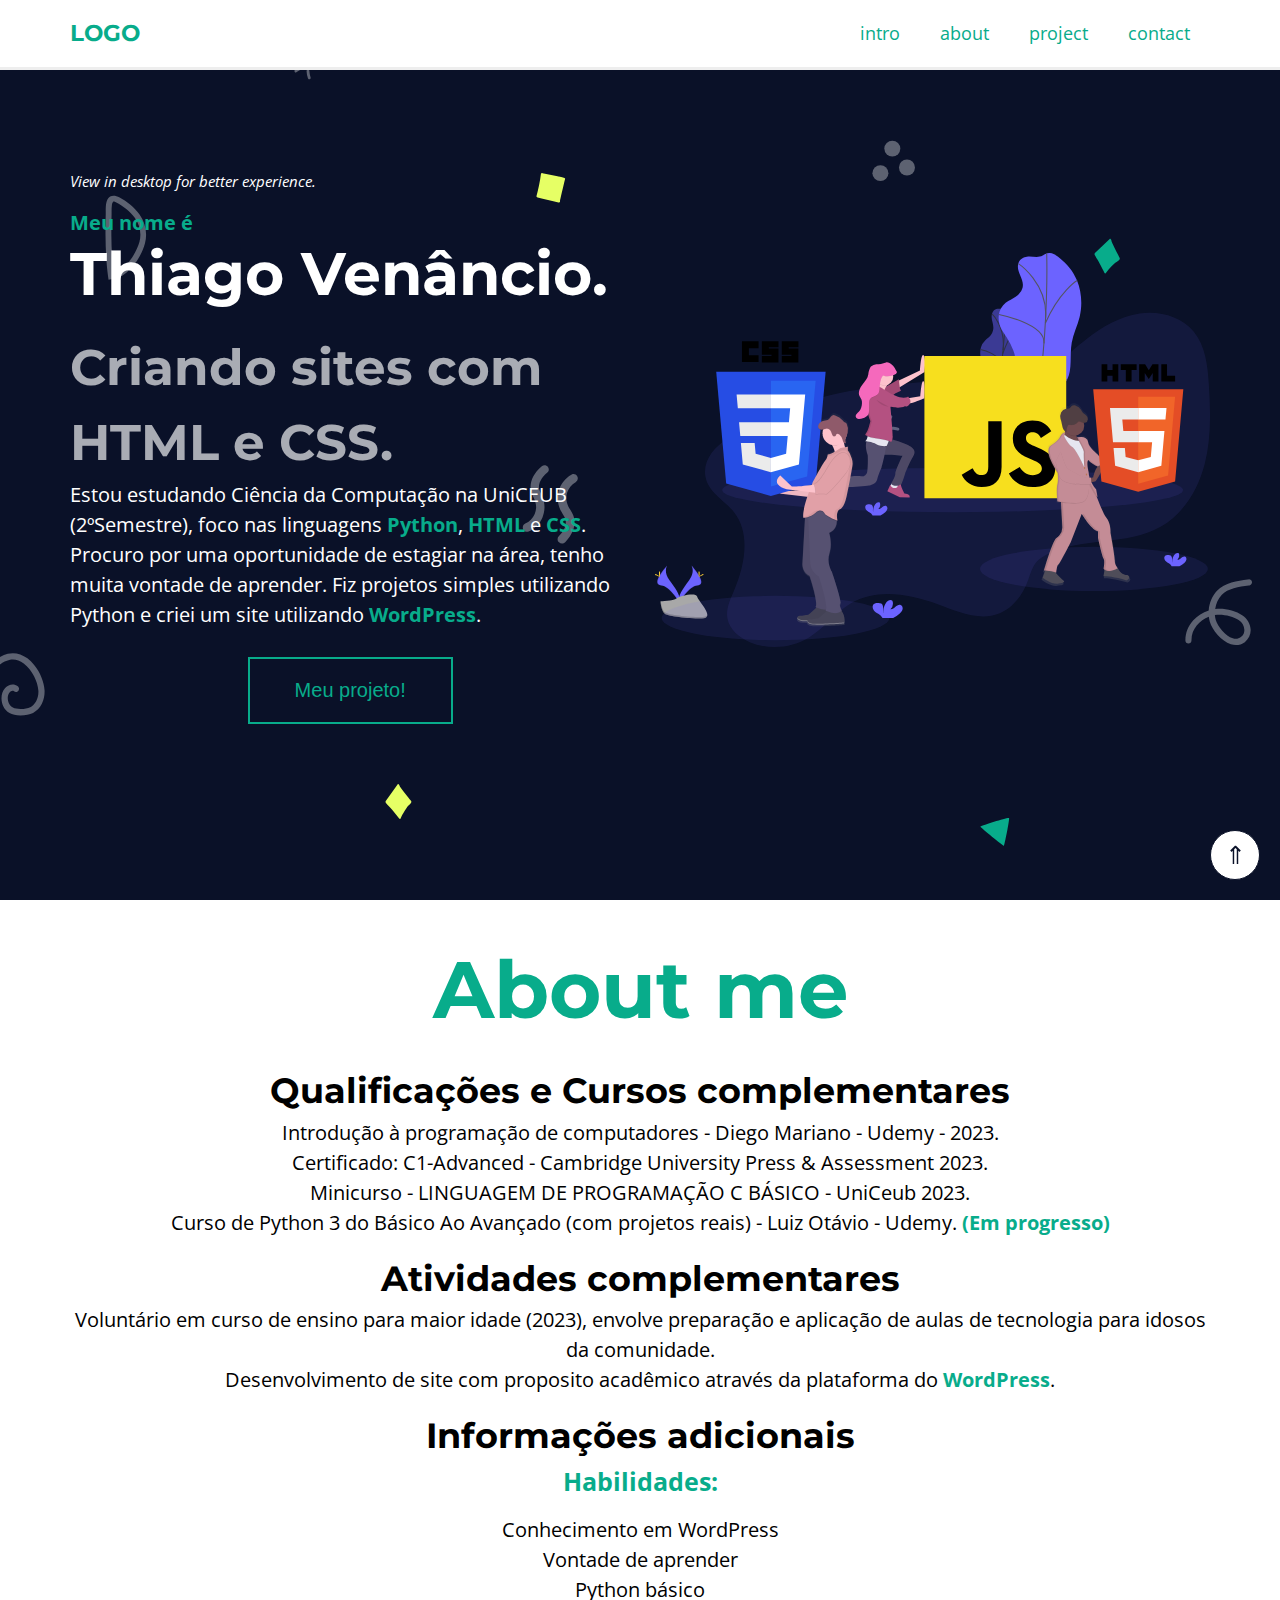
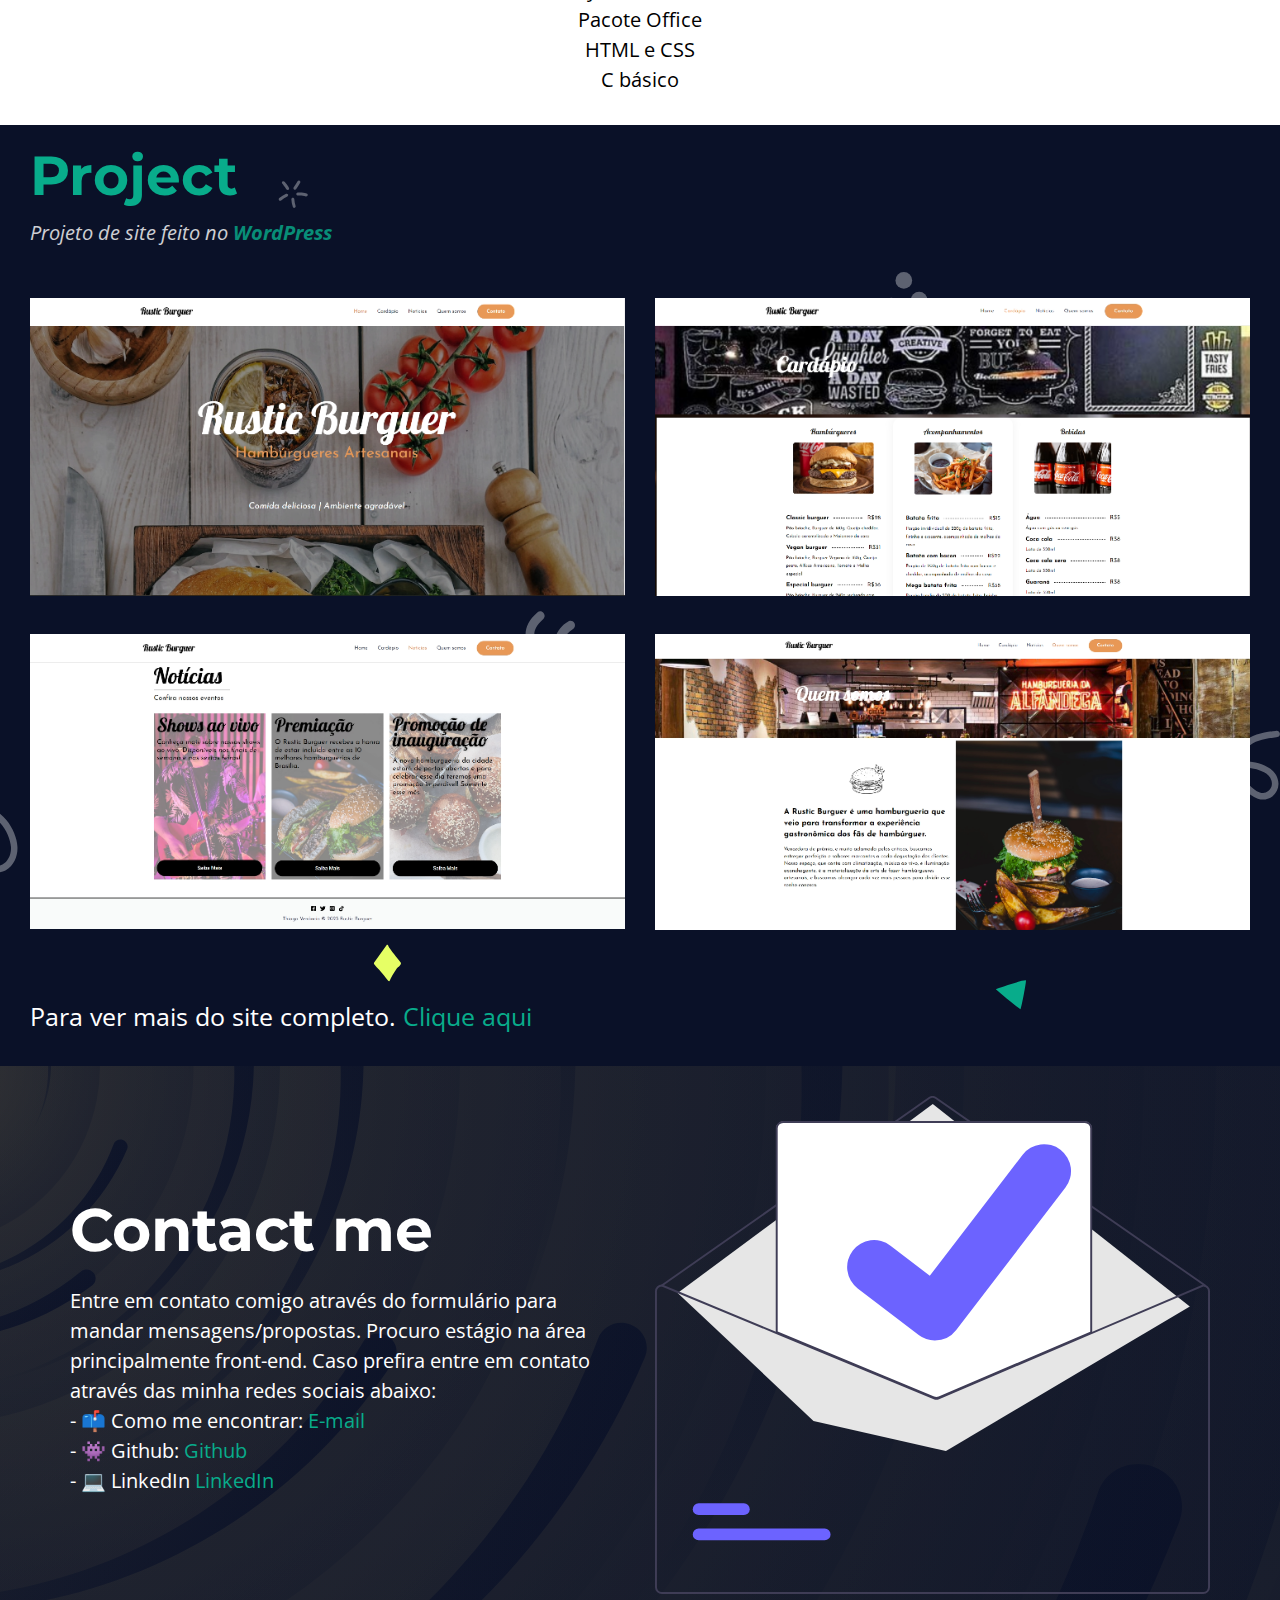
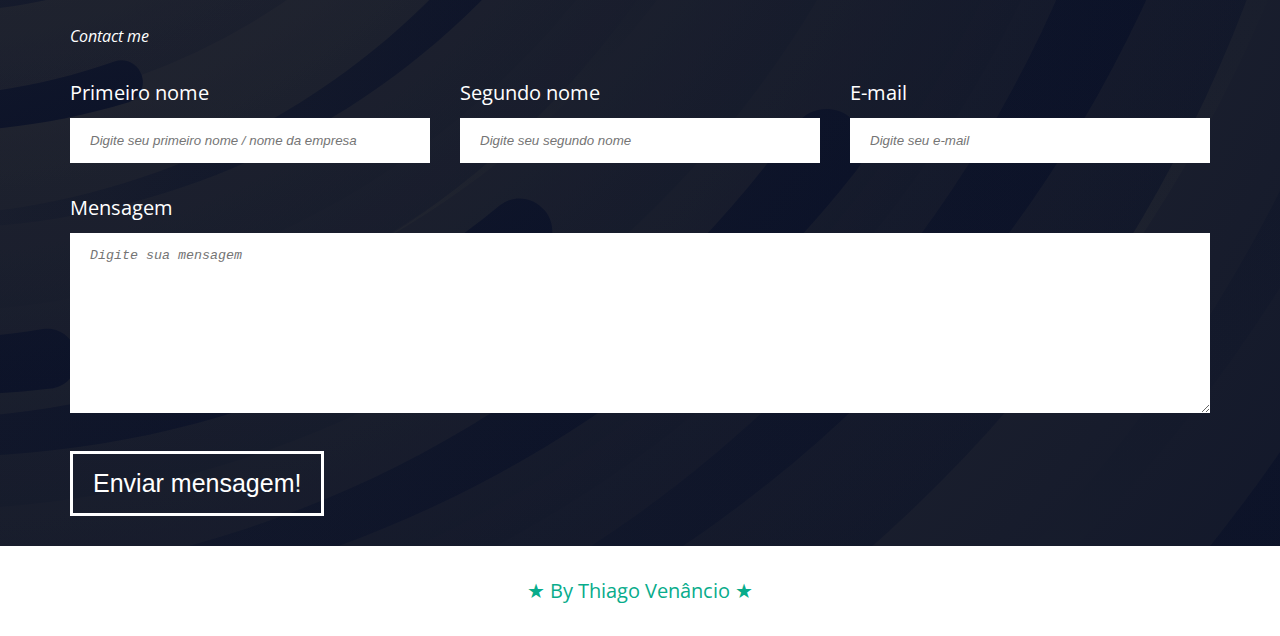
<file: index.html>
<!DOCTYPE html>
<html lang="pt-br">
<head>
    <meta charset="UTF-8">
    <meta name="viewport" content="width=device-width, initial-scale=1.0">
    <title>Portifólio</title>
    <link rel="preconnect" href="https://fonts.googleapis.com">
    <link rel="preconnect" href="https://fonts.gstatic.com" crossorigin>
    <link href="https://fonts.googleapis.com/css2?family=Montserrat:wght@900&family=Open+Sans:ital,wght@0,400;0,700;1,400&display=swap" rel="stylesheet">
    <link rel="stylesheet" href="assets/css/styles.css">
</head>
<body>
    <!-- MENU -->
    <input id="close_menu" class="close_menu" type="checkbox" aria-label="Fechar menu" role="button">
    <label class="close_menu_label" for="close_menu" title="fechar menu"></label>
    <aside class="menu white-bg">
        <div class="main-content menu-content">
            <h1 onclick="getElementById('close_menu').checked = false;">
                <a href="#intro">LOGO</a>
            </h1>
            <nav>
                <ul onclick="getElementById('close_menu').checked = false;">
                    <li><a href="#intro">intro</a></li>
                    <li><a href="#about">about</a></li>
                    <li><a href="#projects">project</a></li>
                    <li><a href="#contact">contact</a></li>
                </ul>
            </nav>
        </div>
    </aside> 
    <!-- INTRO -->
    <section id="intro" class="intro sessao main-bg">
        <div class="main-content intro-content">
            <div class="intro-text">
                <div class="first_discription">View in desktop for better experience.</div>
                <p><b class="cor-primaria">Meu nome é</b></p>
                <h2>Thiago Venâncio.</h2>
                <h3 class="opacidade">Criando sites com HTML e CSS.</h3>
                <p>Estou estudando Ciência da Computação na UniCEUB (2ºSemestre), foco nas linguagens <b class="cor-primaria">Python</b>, 
                    <b class="cor-primaria">HTML</b> e <b class="cor-primaria">CSS</b>. Procuro por uma oportunidade de estagiar 
                    na área, tenho muita vontade de aprender. Fiz projetos simples utilizando Python e criei um site utilizando <b class="cor-primaria">WordPress</b>.</p>
                    <a class="mouse-a"href="#projects" target="_self"><button class="botao efeito-botao" type="button">Meu projeto!</button></a>
            </div>
            <div class="intro-img">
                <img src="assets/img/main-img-home.svg" alt="Logo de HTML, CSS e JS.">
            </div>
        </div>
    </section>
    <!-- ABOUT -->
    <section id="about" class="sessao white-bg">
        <div class="main-content about-content">
            <h2 class="aumenta-fonte cor-primaria">About me</h2></p>
            <h6>Qualificações e Cursos complementares</h3>
            <p>Introdução à programação de computadores - Diego Mariano - Udemy - 2023.<br>
                Certificado: C1-Advanced - Cambridge University Press & Assessment 2023.<br>
                Minicurso - LINGUAGEM DE PROGRAMAÇÃO C BÁSICO - UniCeub 2023.<br>
                Curso de Python 3 do Básico Ao Avançado (com projetos reais) - Luiz Otávio -
                Udemy. <b class="cor-primaria">(Em progresso)</b>
            </p>
            
            <h6>Atividades complementares</h6>
            <p>Voluntário em curso de ensino para maior idade (2023), envolve preparação e
                aplicação de aulas de tecnologia para idosos da comunidade.<br>
                Desenvolvimento de site com proposito acadêmico através da plataforma do
                <b class="cor-primaria">WordPress</b>.</p>
            
            <h6>Informações adicionais</h6>
            <p style="font-size: 2.5rem;"><b class="cor-primaria">Habilidades:</b></p>
            <ul>
                <li>Conhecimento em WordPress </li>
                <li>Vontade de aprender</li>
                <li>Python básico</li>
                <li>Pacote Office </li>
                <li>HTML e CSS</li>
                <li>C básico</li>
            </ul>
        </div>
    </section>
    <!-- PROJECT -->
    <section id="projects" class="grid-one main-bg section" >
        <div class="main-content grid-one-content">
            <h2 class="grid-main-content cor-primaria">Project</h2>
            <p class="grid-description">Projeto de site feito no <b class="cor-primaria">WordPress</b></p>

            <div class="grid">
                <div class="gallery-img">
                    <img src=".//assets/img/rusticburguer-home.png" alt="Imagem página inicial projeto de site de hamburgueria">
                </div>

                <div class="gallery-img">
                    <img src=".//assets/img/rusticburguer-cardapio.png" alt="Imagem página cárdapio projeto de site de hamburgueria">
                </div>

                <div class="gallery-img">
                    <img src=".//assets/img/rusticburguer-noticias.png" alt="Imagem página notícias projeto de site de hamburgueria">
                </div>

                <div class="gallery-img">
                    <img src=".//assets/img/rusticburguer-sobrenos-intro.png" alt="Imagem página quem somos projeto de site de hamburgueria">
                </div>
            </div>
        </div>
        <p class="main-content final-project-description">Para ver mais do site completo.
            <a target="_blank"class="cor-primaria links"href="https://www.linkedin.com/feed/update/urn:li:activity:7117940392070672384/">Clique aqui</a>
        </p>
    </section>
    <!-- CONTACT -->
    <section id="contact" class="intro sessao contact-bg">
        <div class="main-content intro-content">
            <div class="intro-text">
                <h2>Contact me</h2>
                <p>Entre em contato comigo através do formulário para mandar mensagens/propostas. Procuro estágio na área principalmente front-end. 
                    Caso prefira entre em contato através das minha redes sociais abaixo: <br>
                    - 📫 Como me encontrar: <a class="cor-primaria links" target="_blank" href="mailto: thiagovenancio2005@gmail.com">E-mail</a><br>
                    - 👾 Github: <a class="cor-primaria links" target="_blank" href="https://github.com/Tvg2005">Github</a><br>
                    - 💻 LinkedIn <a class="cor-primaria links" target="_blank" href="https://www.linkedin.com/in/thiago-ven%C3%A2ncio-690790267/">LinkedIn</a>

                </p>
            </div> 

            <div class="intro-img form_img">
                <img src="assets/img/img-formulario.svg" alt="Imagem email">
            </div>

            <form class="contact-form" action="https://api.sheetmonkey.io/form/oBX6nzryc935x76iB4RxYm" method="post">
                    <fieldset class="form-grid">
                        <legend>Contact me</legend>
                        <div class="form-group">
                            <label for="first-name">Primeiro nome</label>
                            <input type="text" name="first-name" id="first-name" placeholder="Digite seu primeiro nome / nome da empresa" required>
                        </div>

                        <div class="form-group">
                            <label for="last-name">Segundo nome</label>
                            <input type="text" name="last-name" id="last-name" placeholder="Digite seu segundo nome" required>
                        </div>

                        <div class="form-group">
                            <label for="email">E-mail</label>
                            <input type="email" name="email" id="email" placeholder="Digite seu e-mail" required>
                        </div>

                        <div class="form-group full-width">
                            <label for="message">Mensagem</label>
                            <textarea name="message" id="message" cols="30" rows="10" placeholder="Digite sua mensagem" required></textarea>
                        </div>

                        <div class="form-group full-width">
                            <button type="submit" id="submitbtn" value="Enviar dados">Enviar mensagem!</button>
                        </div>
                    </fieldset>
            </form>
        </div>
    </section>

    
    <footer id="footer" class="footer white-bg">
        <p><a rel="nofollow" target="_blank" class="cor-primaria"href="https://www.linkedin.com/in/thiago-ven%C3%A2ncio-690790267/">★ By Thiago Venâncio ★</a></p>
    </footer>
    <a class="back_to_top" href="#intro" aria-label="Botão para voltar para o topo">⇑</a>
</body>
</html>
</file>
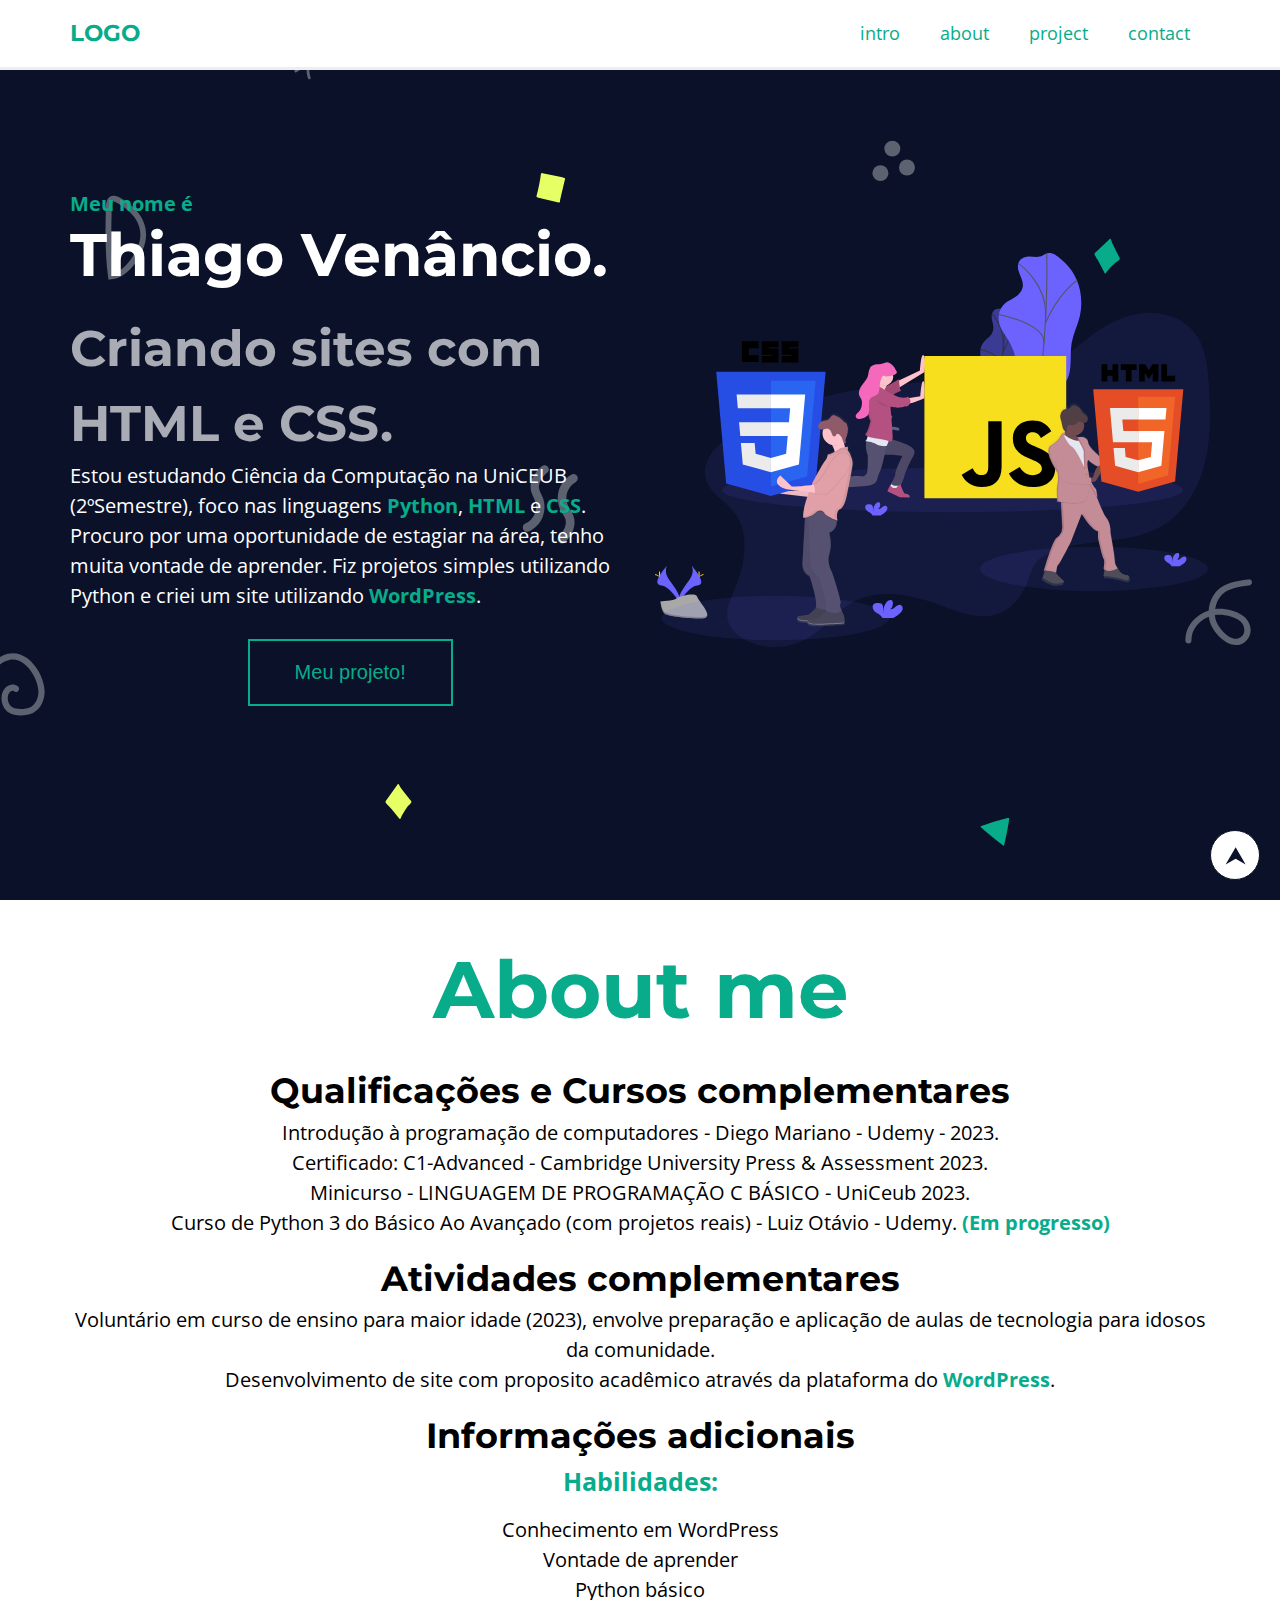
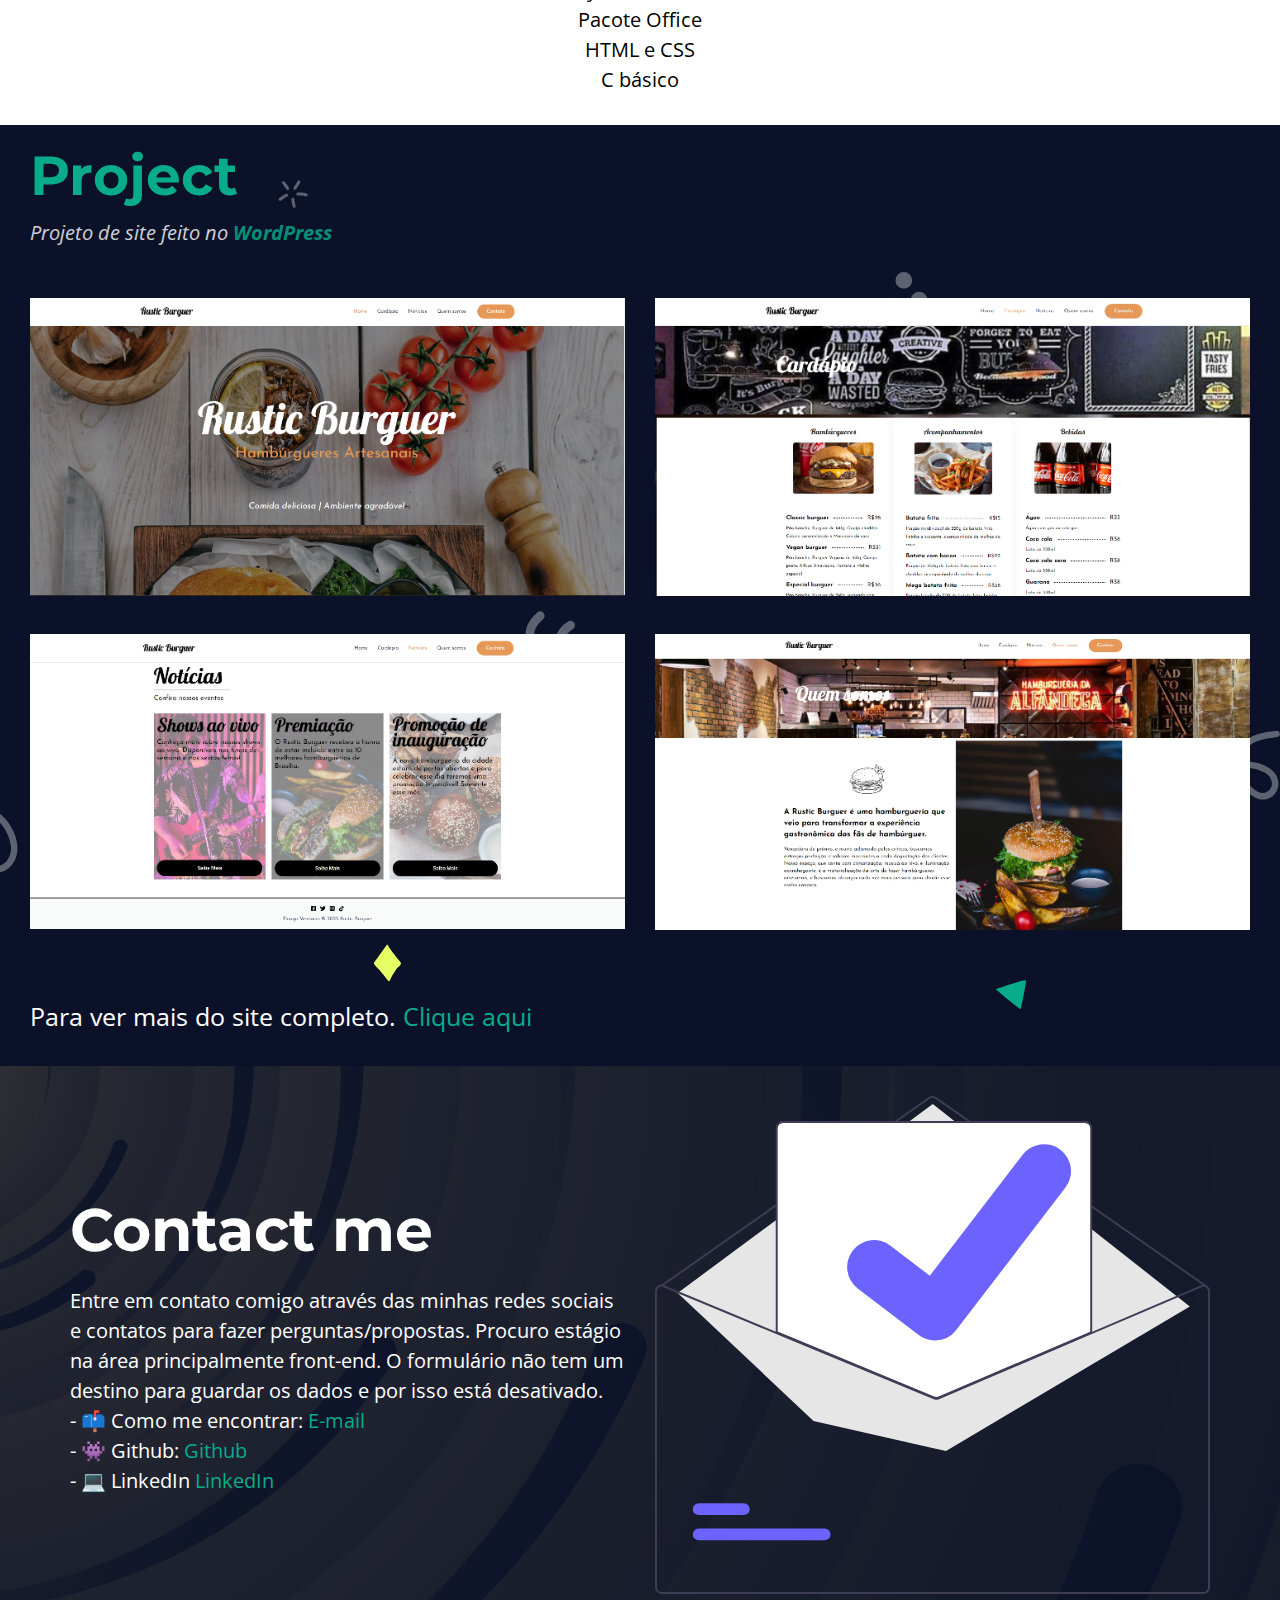
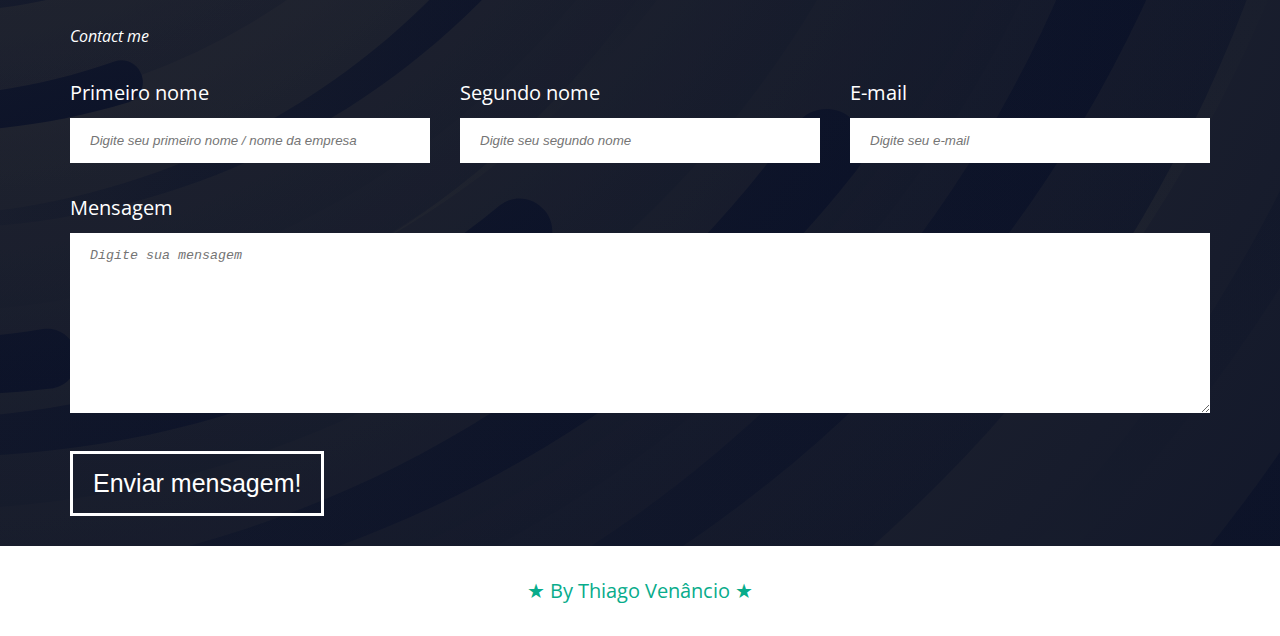
<file: Projeto.html>
<!DOCTYPE html>
<html lang="pt-br">
<head>
    <meta charset="UTF-8">
    <meta name="viewport" content="width=device-width, initial-scale=1.0">
    <title>Portifólio</title>
    <link rel="preconnect" href="https://fonts.googleapis.com">
    <link rel="preconnect" href="https://fonts.gstatic.com" crossorigin>
    <link href="https://fonts.googleapis.com/css2?family=Montserrat:wght@900&family=Open+Sans:ital,wght@0,400;0,700;1,400&display=swap" rel="stylesheet">
    <link rel="stylesheet" href="assets/css/styles.css">
</head>
<body>
    <!-- MENU -->
    <input id="close_menu" class="close_menu" type="checkbox" aria-label="Fechar menu" role="button">
    <label class="close_menu_label" for="close_menu" title="fechar menu"></label>
    <aside class="menu white-bg">
        <div class="main-content menu-content">
            <h1 onclick="getElementById('close_menu').checked = false;">
                <a href="#intro">LOGO</a>
            </h1>
            <nav>
                <ul onclick="getElementById('close_menu').checked = false;">
                    <li><a href="#intro">intro</a></li>
                    <li><a href="#about">about</a></li>
                    <li><a href="#projects">project</a></li>
                    <li><a href="#contact">contact</a></li>
                </ul>
            </nav>
        </div>
    </aside> 
    <!-- INTRO -->
    <section id="intro" class="intro sessao main-bg">
        <div class="main-content intro-content">
            <div class="intro-text">
                <p><b class="cor-primaria">Meu nome é</b></p>
                <h2>Thiago Venâncio.</h2>
                <h3 class="opacidade">Criando sites com HTML e CSS.</h3>
                <p>Estou estudando Ciência da Computação na UniCEUB (2ºSemestre), foco nas linguagens <b class="cor-primaria">Python</b>, 
                    <b class="cor-primaria">HTML</b> e <b class="cor-primaria">CSS</b>. Procuro por uma oportunidade de estagiar 
                    na área, tenho muita vontade de aprender. Fiz projetos simples utilizando Python e criei um site utilizando <b class="cor-primaria">WordPress</b>.</p>
                    <a class="mouse-a"href="#projects" target="_self"><button class="botao efeito-botao" type="button">Meu projeto!</button></a>
            </div>
            <div class="intro-img">
                <img src="assets/img/main-img-home.svg" alt="Logo de HTML, CSS e JS.">
            </div>
        </div>
    </section>
    <!-- ABOUT -->
    <section id="about" class="sessao white-bg">
        <div class="main-content about-content">
            <h2 class="aumenta-fonte cor-primaria">About me</h2></p>
            <h6>Qualificações e Cursos complementares</h3>
            <p>Introdução à programação de computadores - Diego Mariano - Udemy - 2023.<br>
                Certificado: C1-Advanced - Cambridge University Press & Assessment 2023.<br>
                Minicurso - LINGUAGEM DE PROGRAMAÇÃO C BÁSICO - UniCeub 2023.<br>
                Curso de Python 3 do Básico Ao Avançado (com projetos reais) - Luiz Otávio -
                Udemy. <b class="cor-primaria">(Em progresso)</b>
            </p>
            
            <h6>Atividades complementares</h6>
            <p>Voluntário em curso de ensino para maior idade (2023), envolve preparação e
                aplicação de aulas de tecnologia para idosos da comunidade.<br>
                Desenvolvimento de site com proposito acadêmico através da plataforma do
                <b class="cor-primaria">WordPress</b>.</p>
            
            <h6>Informações adicionais</h6>
            <p style="font-size: 2.5rem;"><b class="cor-primaria">Habilidades:</b></p>
            <ul>
                <li>Conhecimento em WordPress </li>
                <li>Vontade de aprender</li>
                <li>Python básico</li>
                <li>Pacote Office </li>
                <li>HTML e CSS</li>
                <li>C básico</li>
            </ul>
        </div>
    </section>
    <!-- PROJECT -->
    <section id="projects" class="grid-one main-bg section" >
        <div class="main-content grid-one-content">
            <h2 class="grid-main-content cor-primaria">Project</h2>
            <p class="grid-description">Projeto de site feito no <b class="cor-primaria">WordPress</b></p>

            <div class="grid">
                <div class="gallery-img">
                    <img src=".//assets/img/rusticburguer-home.png" alt="Imagem página inicial projeto de site de hamburgueria">
                </div>

                <div class="gallery-img">
                    <img src=".//assets/img/rusticburguer-cardapio.png" alt="Imagem página cárdapio projeto de site de hamburgueria">
                </div>

                <div class="gallery-img">
                    <img src=".//assets/img/rusticburguer-noticias.png" alt="Imagem página notícias projeto de site de hamburgueria">
                </div>

                <div class="gallery-img">
                    <img src=".//assets/img/rusticburguer-sobrenos-intro.png" alt="Imagem página quem somos projeto de site de hamburgueria">
                </div>
            </div>
        </div>
        <p class="main-content final-project-description">Para ver mais do site completo.
            <a target="_blank"class="cor-primaria links"href="https://www.linkedin.com/feed/update/urn:li:activity:7117940392070672384/">Clique aqui</a>
        </p>
    </section>
    <!-- CONTACT -->
    <section id="contact" class="intro sessao contact-bg">
        <div class="main-content intro-content">
            <div class="intro-text">
                <h2>Contact me</h2>
                <p>Entre em contato comigo através das minhas redes sociais e contatos para fazer perguntas/propostas. Procuro estágio na área principalmente front-end.
                    O formulário não tem um destino para guardar os dados e por isso está desativado.<br>
                    - 📫 Como me encontrar: <a class="cor-primaria links" target="_blank" href="mailto: thiagovenancio2005@gmail.com">E-mail</a><br>
                    - 👾 Github: <a class="cor-primaria links" target="_blank" href="https://github.com/Tvg2005">Github</a><br>
                    - 💻 LinkedIn <a class="cor-primaria links" target="_blank" href="https://www.linkedin.com/in/thiago-ven%C3%A2ncio-690790267/">LinkedIn</a>

                </p>
            </div>

            <div class="intro-img">
                <img src="assets/img/img-formulario.svg" alt="Imagem email">
            </div>

            <form class="contact-form" action="enviar_dados.php" method="post">
                    <fieldset class="form-grid">
                        <legend>Contact me</legend>
                        <div class="form-group">
                            <label for="first-name">Primeiro nome</label>
                            <input type="text" name="first-name" id="first-name" placeholder="Digite seu primeiro nome / nome da empresa" required>
                        </div>

                        <div class="form-group">
                            <label for="last-name">Segundo nome</label>
                            <input type="text" name="last-name" id="last-name" placeholder="Digite seu segundo nome" required>
                        </div>

                        <div class="form-group">
                            <label for="email">E-mail</label>
                            <input type="email" name="email" id="email" placeholder="Digite seu e-mail" required>
                        </div>

                        <div class="form-group full-width">
                            <label for="message">Mensagem</label>
                            <textarea name="message" id="message" cols="30" rows="10" placeholder="Digite sua mensagem" required></textarea>
                        </div>

                        <div class="form-group full-width">
                            <button type="submit" id="submitbtn" value="Enviar dados">Enviar mensagem!</button>
                        </div>
                    </fieldset>
            </form>
        </div>
    </section>

    
    <footer id="footer" class="footer white-bg">
        <p><a rel="nofollow" target="_blank" class="cor-primaria"href="https://www.linkedin.com/in/thiago-ven%C3%A2ncio-690790267/">★ By Thiago Venâncio ★</a></p>
    </footer>
    <a class="back_to_top" href="#intro" aria-label="Botão para voltar para o topo">⮝</a>
</body>
</html>
</file>
<file: assets/css/styles.css>
@keyframes bounce {
    0%, 20%, 60%, 100% {
        -webkit-transform: translateY(0);
        transform: translateY(0);
    }

    40% {
        -webkit-transform: translateY(-30px);
        transform: translateY(-30px);
    }

    80% {
        -webkit-transform: translateY(-20px);
        transform: translateY(-20px);
    }
}

:root {
    --primary-color: #08ac8b;
    --white-color: #ffffff;
    --light-gray-color: #EEEEEE;
    --gap: 3rem;
    --secondary-color: crimson;
}

* {
    margin: 0;
    padding: 0;
    box-sizing: border-box;
}

html {
    font-size: 62.5%;
    scroll-behavior: smooth;
}

/* 
font-family: 'Montserrat', sans-serif;
font-family: 'Open Sans', sans-serif; 
*/

body {
    font-family: 'Open Sans', sans-serif;
    font-size: 2rem;
    color: var(--primary-color);
    line-height: 1.5;
}

h1, h2, h3, h4, h5, h6 {
    font-family: 'Montserrat', sans-serif;
}

h1 {
    font-size: 6rem;
    text-transform: uppercase;
}

h2 {
    font-size: 5.5rem;
}

h3 {
    font-size: 5rem;
}

h4 {
    font-size: 4.5rem;
}

h5 {
    font-size: 4rem;
}

h6 {
    font-size: 3.5rem;
}

a {
    text-decoration: none;
}

.opacidade {
    opacity: 0.65;
}

.cor-primaria {
    color: var(--primary-color);
}

.cor-preta {
    color: black;
}
.main-bg {
    background-image: url("../img/main-bg.svg");
    background-size: cover;
    background-position: center center;
    color: var(--white-color);
    
}

.white-bg {
    background: var(--white-color);
    color: black;
}

.main-content {
    max-width: 120rem;
    margin: 0 auto;
    padding: var(--gap);
}

.sessao{
    min-height: auto;
}

.menu {
    position: fixed;
    top: 0;
    left: 0;
    right: 0;
    width: 100%;
    z-index: 1;
    border-bottom: 0.3rem solid var(--light-gray-color);
    text-align: center;
}

.menu-content {
    display: flex;
    justify-content: space-between;
    align-items: center;
    padding-top: 0;
    padding-bottom: 0;
}

.menu h1 {
    font-size: 2.3rem;
    color: var(--primary-color);
}

.menu h1 a {
    color: inherit;
}

.menu ul {
    list-style: none;
    display: flex;
}

.menu ul li a{
    display: block;
    padding: 2rem;
    font-size: 1.8rem;
    color: var(--primary-color);
    position: relative;
    
}

.menu ul li a::after {
    content: "";
    position: absolute;
    bottom: 1rem;
    left: 50%;
    width: 0%;
    height: 0.2rem;
    background: var(--primary-color);
    transition: all 250ms ease-in-out;
}

.menu ul li a:hover::after {
    width: 50%;
    left: 25%;
} 

.menu-spacing {
    height: 65px;
}

.intro-content {
    position: relative;
    display: grid;
    grid-template-columns: 1fr 1fr;
    gap: var(--gap);
    min-height: 100vh;
}

.intro-text, .intro-img {
    display: flex;
    flex-flow: column wrap;
    justify-content: center;
}

.intro-text h2 {
    font-size: 6rem;
    margin-bottom: 2rem;
    line-height: 1.2;
}

.first_discription {
    font-size: 1.5rem;
    font-style: italic;
    margin-bottom: 1.5rem;
}

.botao {
    display: flex;
    align-items: center center;
    background-color: #0A1128;
    color: var(--primary-color);
    border: solid 2px var(--primary-color);
    font-size: 2rem;
    margin-left: 32%;
    margin-top: 5%;
    padding: 20px 45px;
}

.efeito-botao:hover {
    animation: bounce 1s;
    cursor: pointer;
}

.mouse-a {
    cursor: default;
}

.intro-img img {
    max-width: 100%;
    height: auto;
}

.about-content {
    max-width: auto;
    display: flex;
    flex-direction: column;
    flex-wrap: nowrap;
    justify-content: center;
    height: auto;
    text-align: center;
}

.about-content p {
    margin-bottom: 1.5rem;
}

.about-content ul li {
    list-style: none;
}

.aumenta-fonte {
    font-size: 8rem;
}

.grid-one-content {
    height: auto;
    display: block;
    flex-flow: column nowrap;
    justify-content: center;
    max-width: 150rem;
}

.grid {
    display: grid;
    grid-template-columns: repeat(2, 1fr);
    gap: var(--gap);
}

.grid-main-content {
    margin-top: -2rem;
    font-size: 5.5rem;
}

.grid-description {
    padding-bottom: 5rem;
    font-style: italic;
    opacity: 80%;
}

.final-project-description {
    display: block;
    max-width: 150rem;
    font-size: 2.5rem;
}

.gallery-img {
    overflow: hidden;
    width: 100%;
    max-width: 100%;
    max-height: 100%;
}

.gallery-img img {
    transition: all 300ms ease-in-out;
    width: 100%;
}

.gallery-img img:hover {
    transform: translate(-3%, 3%) scale(1.2) rotate(5deg);
}

body .full-width {
    width: 100%;
    flex: 1 1 100%;
}

.contact-form {
    grid-column: span 2;
}

.contact-form .form-grid {
    border: none;
    display: flex;
    flex-direction: row;
    flex-wrap: wrap;
    gap: var(--gap);
}

.form-grid legend {
    font-style: italic;
    font-size: 1.6rem;
    margin-bottom: 3rem;
}

.form-group {
    flex: 1 1 350px;
}

.form-group label {
    display: block;
    margin-bottom: 1rem;
}

.form-group input, .form-group textarea {
    border: none;
    background: var(--white-color);
    padding: 1.5rem 2rem;
    width: 100%;
    outline: none;
}

.form-group input:focus, .form-group textarea:focus {
    box-shadow: 0 0 10px 5px var(--primary-color);
}

.form-group button {
    border: 0.3rem solid var(--white-color);
    background: none;
    color: var(--white-color);
    padding: 1.5rem 2rem;
    font-size: 2.5rem;
    cursor: pointer;
    transition: all 100ms ease-in-out;
}

.form-group button:hover {
    background: var(--white-color);
    color: #0A1128;
}

.form-group ::placeholder {
    font-style: italic;
}

.footer {
    text-align: center;
    font-size: 2rem;
}

.footer p {
    margin: 0;
    padding: 3rem;
}

.footer a:hover, .links:hover{
    color: crimson;
}


.contact-img {
    display: flex;
    flex-flow: column wrap;
    justify-content: center;
    height: auto;
}

.contact-bg {
    background-image: url("../img/fundo-formulario.svg");
    background-size: cover;
    background-position: center center;
    color: var(--white-color);
}

.close_menu {
    display: none;
}

.back_to_top {
    color: #0A1128;
    position: fixed;
    bottom: 2rem;
    right: 2rem;
    background: var(--white-color);
    width: 5rem;
    height: 5rem;
    display: flex;
    justify-content: center;
    align-items: center;
    border-radius: 50%;
    font-size: 2.5rem;
    border: 0.1rem solid #0A1128;
}

@media (max-width: 1160px) {
    .intro-content {
        padding-top: 70px;
    }
}

@media (max-width: 800px){
    h1 {
        font-size: 4rem;
      }
    
    h2 {
        font-size: 3.6rem;
      }
    
    h3 {
        font-size: 3.4rem;
      }
    
    h4 {
        font-size: 3.2rem;
      }
    
    h5 {
        font-size: 3rem;
      }
    
    h6 {
        font-size: 2.8rem;
      }
    
    .intro-content, .grid {
        grid-template-columns: 1fr;
    }
    
    .form_img {
        display: none;
    }
    
    .menu {
        bottom: 0;
    }

    .menu-content, .menu-content ul {
        flex-direction: column;
        justify-content: center;
    }

    .menu-content {
        height: 100vh;
    }

    .menu {
        display: none;
    }


    .close_menu_label::after {
        content: "☰";
        position: fixed; 
        z-index: 2;
        top: 2rem;
        right: 2rem;
        background: #0A1128;  
        color: var(--white-color);
        font-size: 3rem;
        line-height: 3rem;
        width: 3rem;
        height: 3rem;
        text-align: center;
        padding: 0.5rem;
        cursor: pointer;
    }

    .close_menu:checked~.menu {
        display: block;
    }

    .close_menu:checked~.close_menu_label::after {
        content: "×";
    }

    .back_to_top {
        font-size: 3.5rem;
        margin-top: 1rem;
    }

    .botao {
        margin: 0;
        margin-top: 1rem;
    }
    
}
</file>
